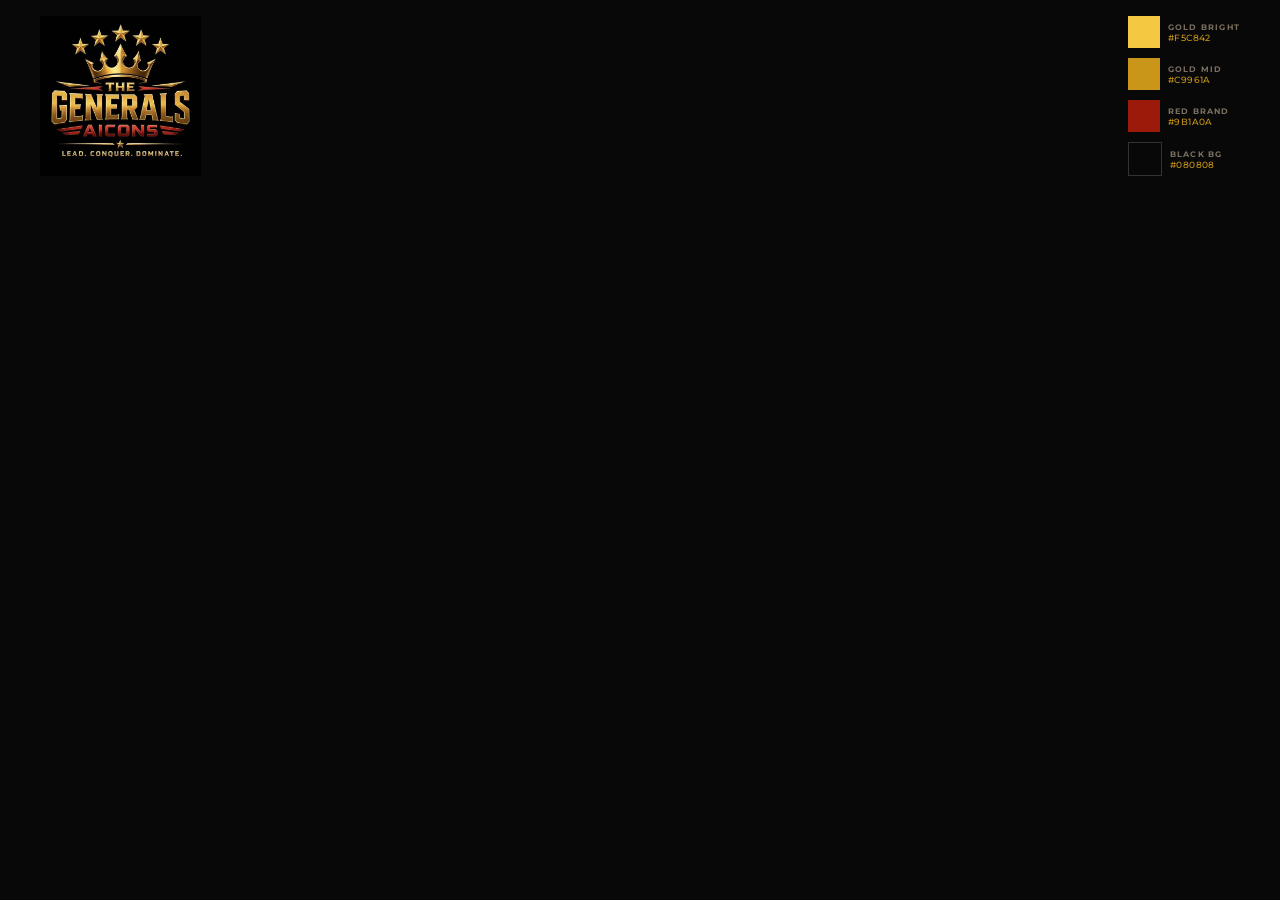
<file: guidelines/brand-logo.card.html>
<!-- @dsCard group="Brand" viewport="700x200" name="Logo" subtitle="Primary logo — dark background variant" -->
<!DOCTYPE html>
<html>
<head>
<meta charset="utf-8">
<link rel="stylesheet" href="../styles.css">
<style>
  body { margin:0; background:#080808; display:flex; align-items:center; justify-content:space-between; padding:16px 40px; font-family:'Montserrat',sans-serif; }
  img { height:160px; width:auto; object-fit:contain; }
  .info { display:flex; flex-direction:column; gap:10px; }
  .row { display:flex; gap:8px; align-items:center; }
  .dot { width:32px; height:32px; flex-shrink:0; }
  .lbl { font-size:8px; font-weight:700; letter-spacing:0.15em; text-transform:uppercase; color:#7A7060; }
  .val { font-size:9px; font-weight:500; color:#C9961A; letter-spacing:0.05em; }
</style>
</head>
<body>
  <img src="../assets/logo-dark.jpg" alt="The Generals AICONS logo" />
  <div class="info">
    <div class="row"><div class="dot" style="background:#F5C842"></div><div><div class="lbl">Gold Bright</div><div class="val">#F5C842</div></div></div>
    <div class="row"><div class="dot" style="background:#C9961A"></div><div><div class="lbl">Gold Mid</div><div class="val">#C9961A</div></div></div>
    <div class="row"><div class="dot" style="background:#9B1A0A"></div><div><div class="lbl">Red Brand</div><div class="val">#9B1A0A</div></div></div>
    <div class="row"><div class="dot" style="background:#080808;border:1px solid #333"></div><div><div class="lbl">Black BG</div><div class="val">#080808</div></div></div>
  </div>
</body>
</html>
</file>
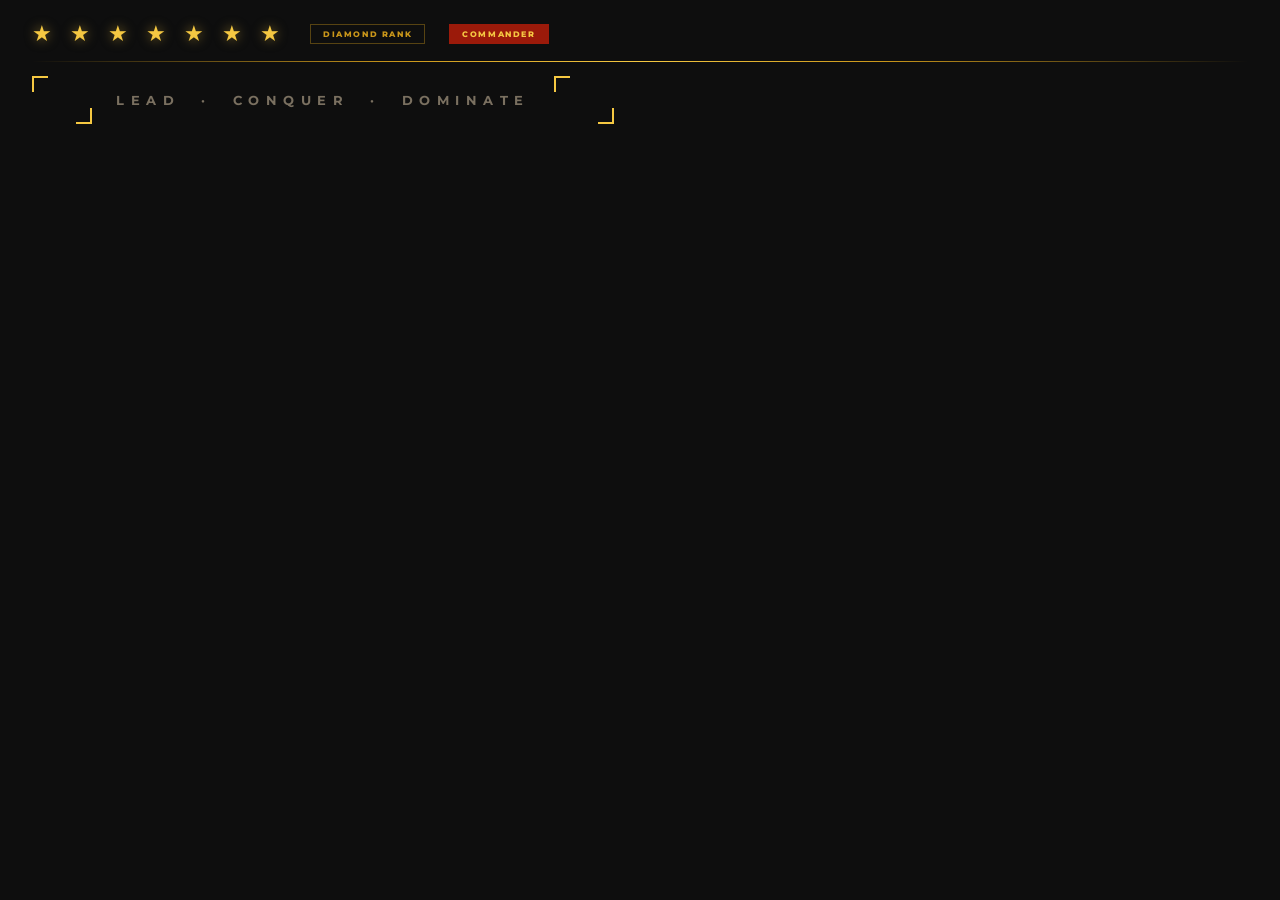
<file: guidelines/brand-motifs.card.html>
<!-- @dsCard group="Brand" viewport="700x160" name="Brand Motifs" subtitle="Stars, brackets, separators, tagline" -->
<!DOCTYPE html>
<html>
<head>
<meta charset="utf-8">
<link rel="stylesheet" href="../styles.css">
<link href="https://fonts.googleapis.com/css2?family=Montserrat:wght@700;900&display=swap" rel="stylesheet">
<style>
  body { margin:0; background:#0E0E0E; padding:20px 32px; font-family:'Montserrat',sans-serif; display:flex; flex-direction:column; gap:14px; justify-content:center; }
  .row { display:flex; align-items:center; gap:24px; }
  .tagline { font-size:13px; font-weight:700; letter-spacing:0.5em; text-transform:uppercase; color:#7A7060; }
  .stars { font-size:22px; color:#F5C842; letter-spacing:6px; filter:drop-shadow(0 0 6px rgba(245,200,66,0.5)); }
  .bracket { position:relative; width:60px; height:48px; }
  .bracket::before { content:''; position:absolute; top:0; left:0; width:14px; height:14px; border-top:2px solid #F5C842; border-left:2px solid #F5C842; }
  .bracket::after  { content:''; position:absolute; bottom:0; right:0; width:14px; height:14px; border-bottom:2px solid #F5C842; border-right:2px solid #F5C842; }
  .sep { flex:1; height:1px; background:linear-gradient(90deg,transparent,#C9961A 30%,#F5C842 50%,#C9961A 70%,transparent); }
  .pill { padding:4px 12px; border:1px solid rgba(197,148,26,0.4); font-size:8px; font-weight:800; letter-spacing:0.2em; text-transform:uppercase; color:#C9961A; }
</style>
</head>
<body>
  <div class="row">
    <div class="stars">★ ★ ★ ★ ★ ★ ★</div>
    <div class="pill">Diamond Rank</div>
    <div class="pill" style="background:#9B1A0A;border-color:#9B1A0A;color:#F5C842">Commander</div>
  </div>
  <div class="row">
    <div class="sep"></div>
  </div>
  <div class="row">
    <div class="bracket"></div>
    <div class="tagline">Lead &nbsp;·&nbsp; Conquer &nbsp;·&nbsp; Dominate</div>
    <div class="bracket"></div>
  </div>
</body>
</html>
</file>
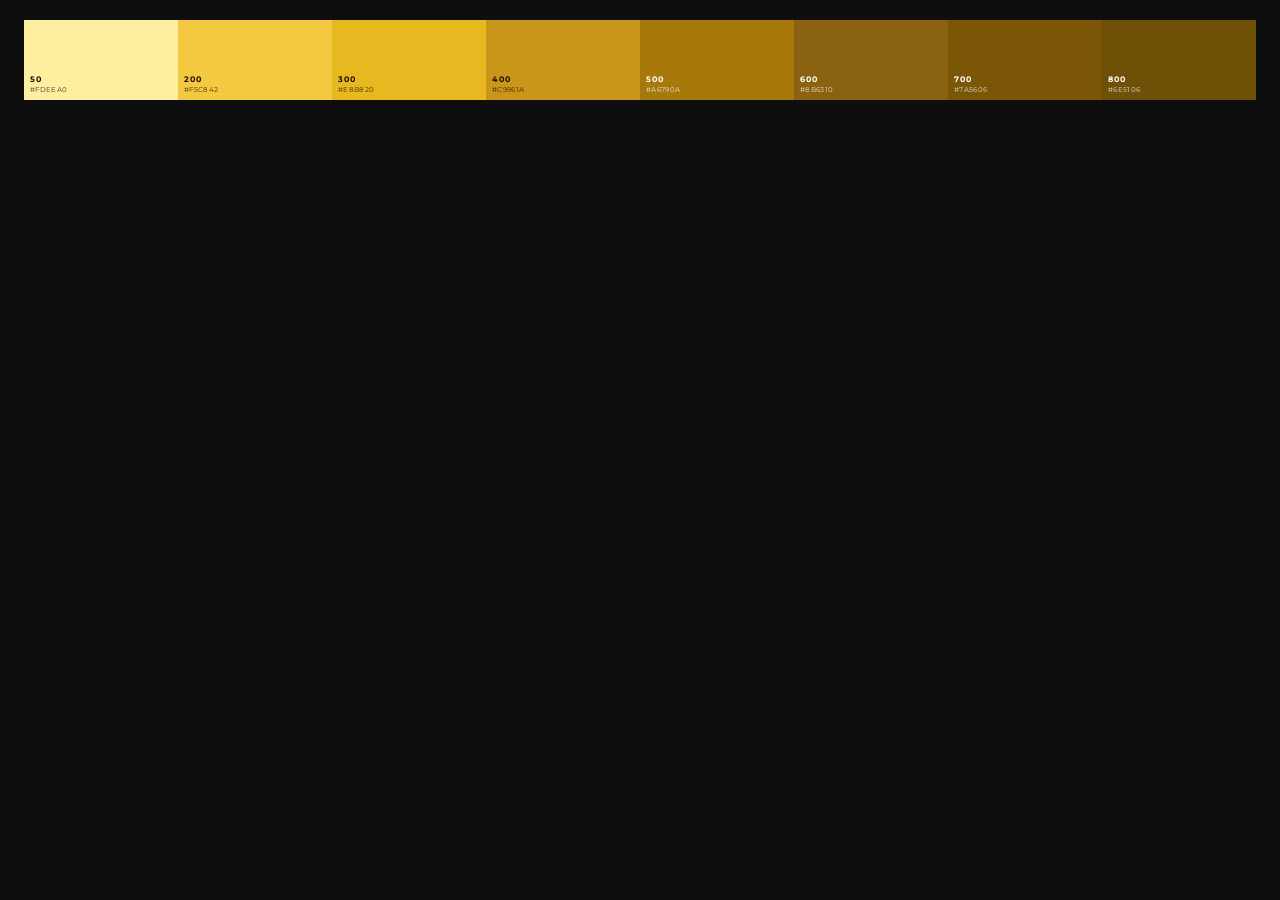
<file: guidelines/colors-gold.card.html>
<!-- @dsCard group="Colors" viewport="700x160" name="Gold Palette" subtitle="Brand gold — 8-stop scale from tint to deep" -->
<!DOCTYPE html>
<html>
<head>
<meta charset="utf-8">
<link rel="stylesheet" href="../styles.css">
<style>
  body { margin:0; background:#0E0E0E; display:flex; align-items:center; padding:20px 24px; font-family:'Montserrat',sans-serif; gap:0; }
  .swatches { display:flex; gap:0; flex:1; height:80px; overflow:hidden; }
  .sw { flex:1; display:flex; flex-direction:column; justify-content:flex-end; padding:0 0 6px 6px; min-width:0; }
  .sw-label { font-size:8px; font-weight:700; letter-spacing:0.1em; text-transform:uppercase; line-height:1.2; }
  .sw-val { font-size:7px; font-weight:500; opacity:0.6; letter-spacing:0.05em; }
</style>
</head>
<body>
  <div class="swatches">
    <div class="sw" style="background:#FDEEA0"><span class="sw-label" style="color:#1C1100">50</span><span class="sw-val" style="color:#1C1100">#FDEEA0</span></div>
    <div class="sw" style="background:#F5C842"><span class="sw-label" style="color:#1C1100">200</span><span class="sw-val" style="color:#1C1100">#F5C842</span></div>
    <div class="sw" style="background:#E8B820"><span class="sw-label" style="color:#1C1100">300</span><span class="sw-val" style="color:#1C1100">#E8B820</span></div>
    <div class="sw" style="background:#C9961A"><span class="sw-label" style="color:#1C1100">400</span><span class="sw-val" style="color:#1C1100">#C9961A</span></div>
    <div class="sw" style="background:#A6790A"><span class="sw-label" style="color:#FFF">500</span><span class="sw-val" style="color:#FFF">#A6790A</span></div>
    <div class="sw" style="background:#8B6310"><span class="sw-label" style="color:#FFF">600</span><span class="sw-val" style="color:#FFF">#8B6310</span></div>
    <div class="sw" style="background:#7A5606"><span class="sw-label" style="color:#FFF">700</span><span class="sw-val" style="color:#FFF">#7A5606</span></div>
    <div class="sw" style="background:#6E5106"><span class="sw-label" style="color:#FFF">800</span><span class="sw-val" style="color:#FFF">#6E5106</span></div>
  </div>
</body>
</html>
</file>
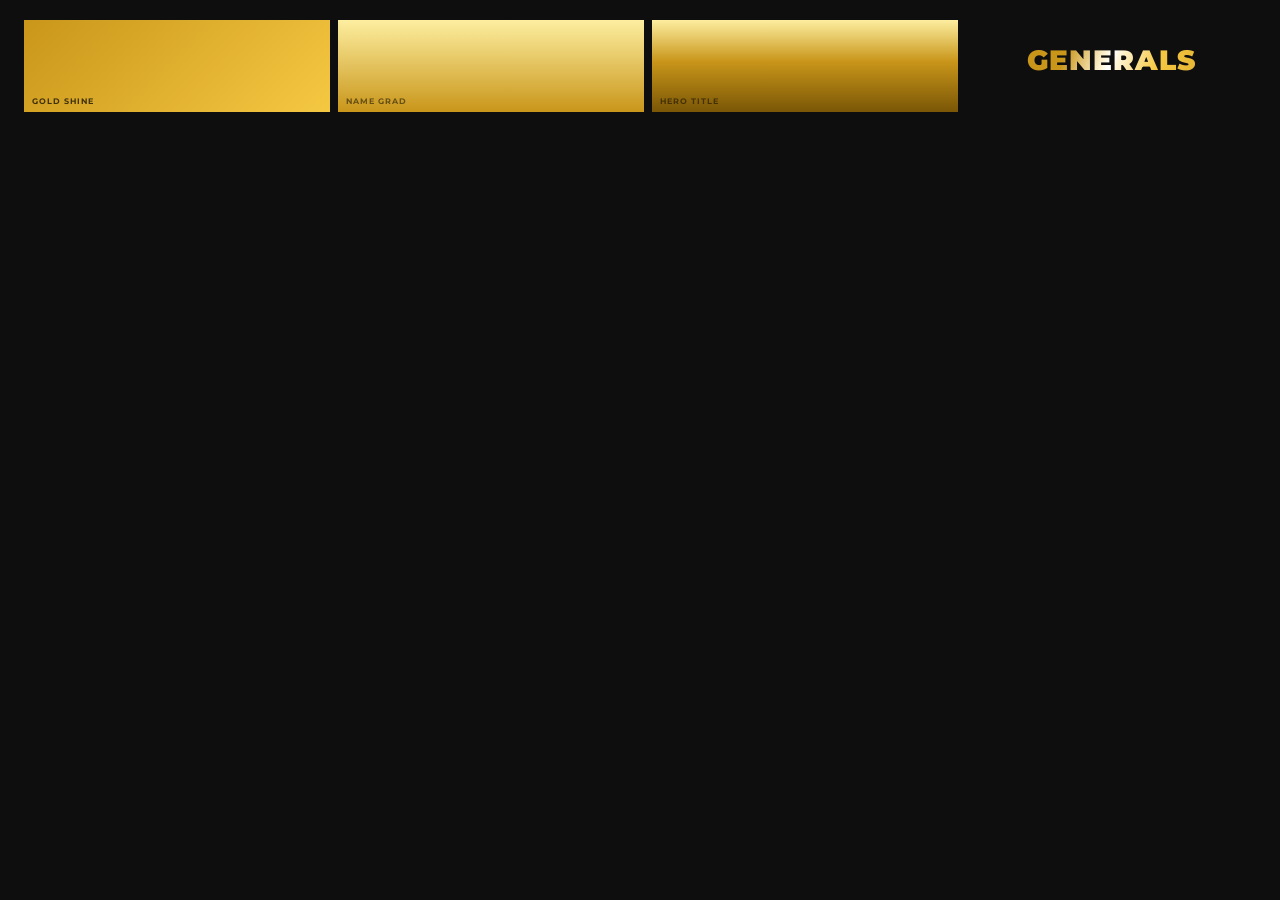
<file: guidelines/colors-gradients.card.html>
<!-- @dsCard group="Colors" viewport="700x160" name="Gold Gradients" subtitle="Named gradients used throughout the brand" -->
<!DOCTYPE html>
<html>
<head>
<meta charset="utf-8">
<link rel="stylesheet" href="../styles.css">
<style>
  body { margin:0; background:#0E0E0E; display:flex; gap:8px; padding:20px 24px; font-family:'Montserrat',sans-serif; align-items:stretch; }
  .grad { flex:1; height:80px; display:flex; align-items:flex-end; padding:6px 8px; }
  .grad-label { font-size:8px; font-weight:700; letter-spacing:0.12em; text-transform:uppercase; color:rgba(0,0,0,0.7); }
  .text-sample { height:80px; flex:1; display:flex; align-items:center; justify-content:center; font-size:28px; font-weight:900; letter-spacing:0.03em; text-transform:uppercase; }
</style>
</head>
<body>
  <div class="grad" style="background:linear-gradient(135deg,#C9961A,#F5C842)"><span class="grad-label">Gold Shine</span></div>
  <div class="grad" style="background:linear-gradient(180deg,#FDEEA0 0%,#C9961A 100%)"><span class="grad-label" style="color:rgba(0,0,0,0.5)">Name Grad</span></div>
  <div class="grad" style="background:linear-gradient(180deg,#FDEEA0 0%,#C9961A 45%,#7A5606 100%)"><span class="grad-label" style="color:rgba(0,0,0,0.5)">Hero Title</span></div>
  <div class="text-sample" style="background:linear-gradient(110deg,#C9961A 0%,#C9961A 35%,#FFF6DA 48%,#FFF 50%,#FFF6DA 52%,#F5C842 65%,#C9961A 100%);-webkit-background-clip:text;-webkit-text-fill-color:transparent;background-clip:text;">GENERALS</div>
</body>
</html>
</file>
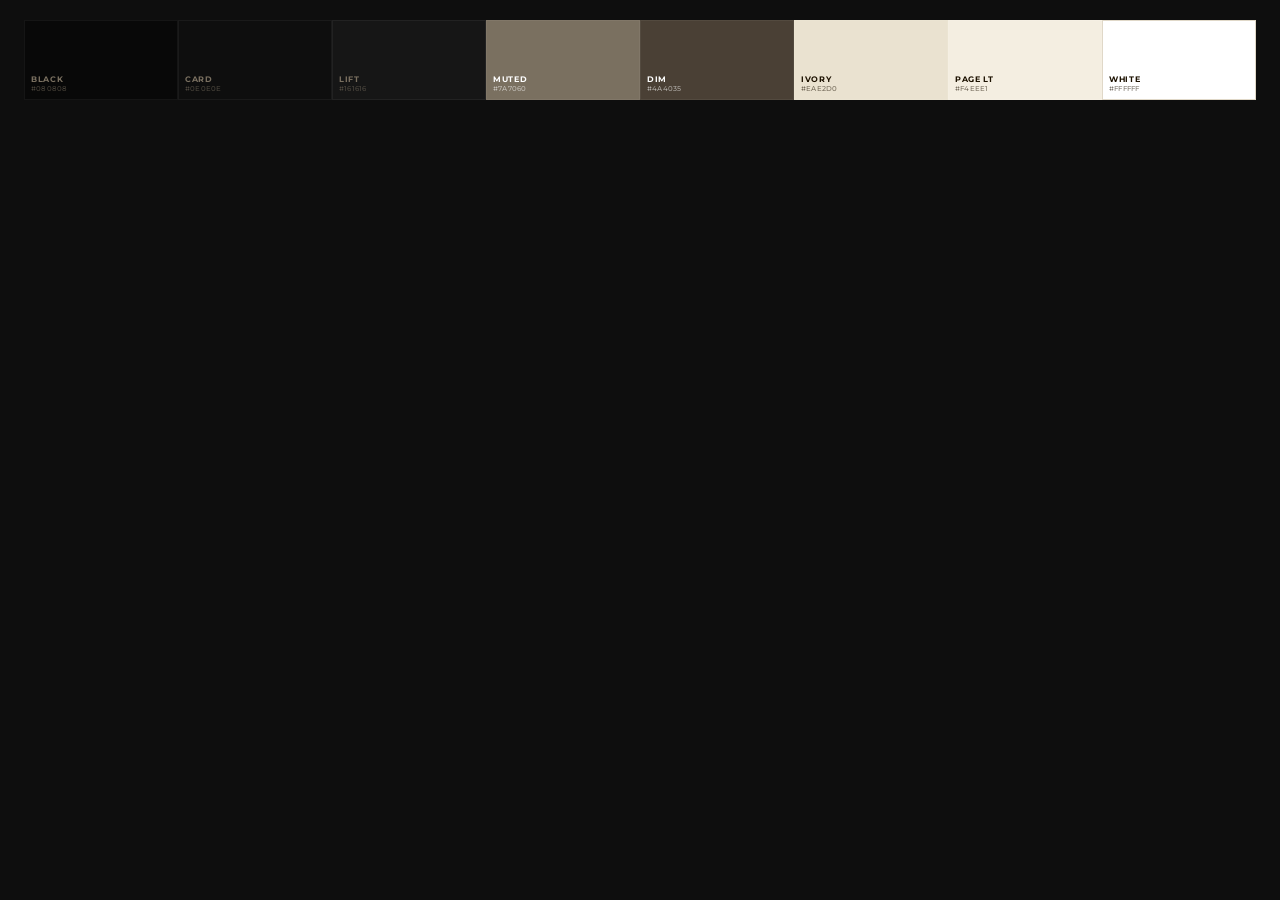
<file: guidelines/colors-neutral.card.html>
<!-- @dsCard group="Colors" viewport="700x160" name="Neutral Palette" subtitle="Dark mode blacks to light mode ivory" -->
<!DOCTYPE html>
<html>
<head>
<meta charset="utf-8">
<link rel="stylesheet" href="../styles.css">
<style>
  body { margin:0; background:#0E0E0E; display:flex; align-items:center; padding:20px 24px; font-family:'Montserrat',sans-serif; }
  .swatches { display:flex; gap:0; flex:1; height:80px; }
  .sw { flex:1; display:flex; flex-direction:column; justify-content:flex-end; padding:0 0 6px 6px; min-width:0; border:1px solid rgba(255,255,255,0.05); }
  .sw-label { font-size:8px; font-weight:700; letter-spacing:0.08em; text-transform:uppercase; line-height:1.3; }
  .sw-val { font-size:7px; font-weight:500; opacity:0.55; letter-spacing:0.03em; }
</style>
</head>
<body>
  <div class="swatches">
    <div class="sw" style="background:#080808"><span class="sw-label" style="color:#7A7060">Black</span><span class="sw-val" style="color:#7A7060">#080808</span></div>
    <div class="sw" style="background:#0E0E0E"><span class="sw-label" style="color:#7A7060">Card</span><span class="sw-val" style="color:#7A7060">#0E0E0E</span></div>
    <div class="sw" style="background:#161616"><span class="sw-label" style="color:#7A7060">Lift</span><span class="sw-val" style="color:#7A7060">#161616</span></div>
    <div class="sw" style="background:#7A7060"><span class="sw-label" style="color:#FFF">Muted</span><span class="sw-val" style="color:#FFF">#7A7060</span></div>
    <div class="sw" style="background:#4A4035"><span class="sw-label" style="color:#FFF">Dim</span><span class="sw-val" style="color:#FFF">#4A4035</span></div>
    <div class="sw" style="background:#EAE2D0"><span class="sw-label" style="color:#1C1100">Ivory</span><span class="sw-val" style="color:#1C1100">#EAE2D0</span></div>
    <div class="sw" style="background:#F4EEE1"><span class="sw-label" style="color:#1C1100">Page Lt</span><span class="sw-val" style="color:#1C1100">#F4EEE1</span></div>
    <div class="sw" style="background:#FFFFFF; border:1px solid #E0D8C8"><span class="sw-label" style="color:#1C1100">White</span><span class="sw-val" style="color:#1C1100">#FFFFFF</span></div>
  </div>
</body>
</html>
</file>
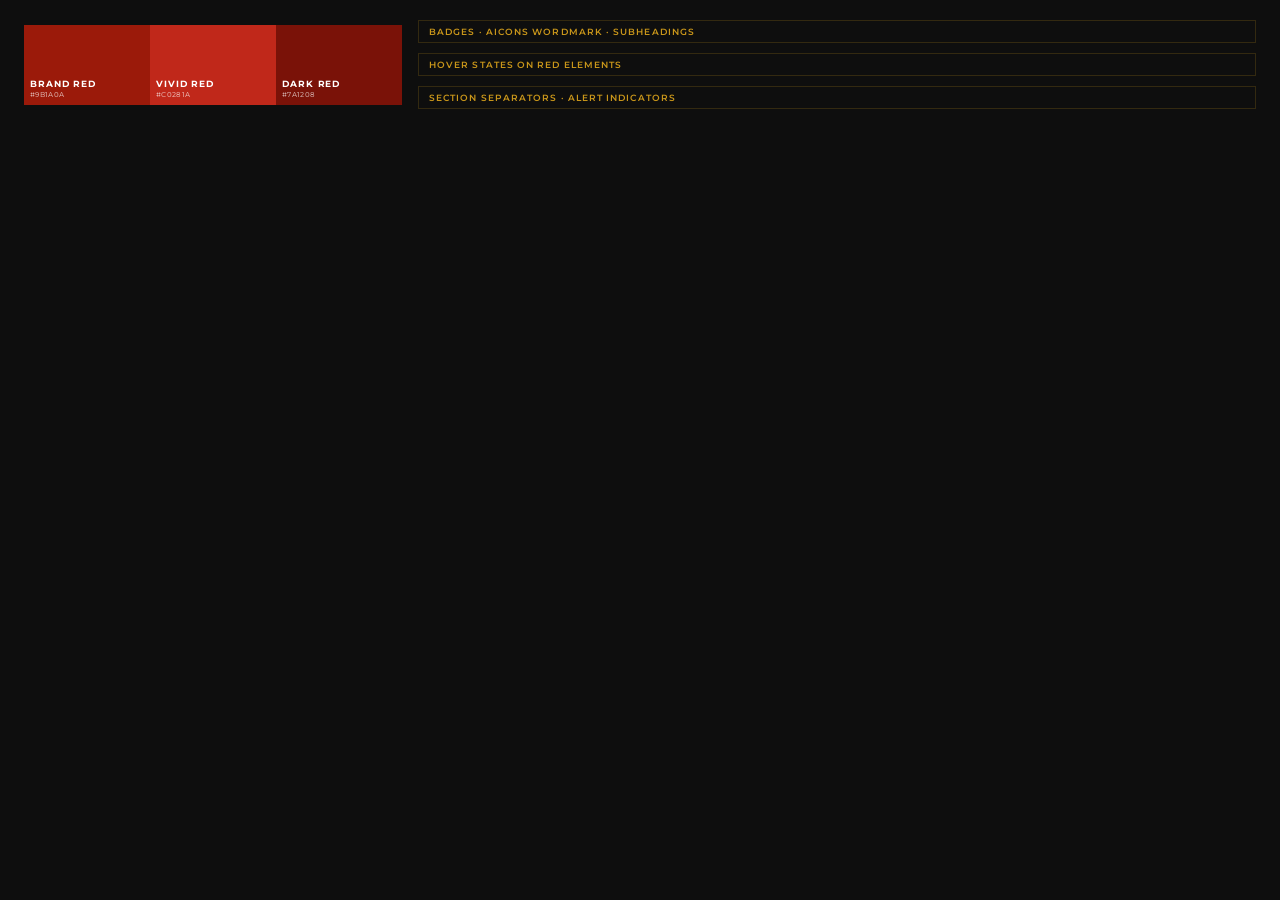
<file: guidelines/colors-red.card.html>
<!-- @dsCard group="Colors" viewport="700x160" name="Red Palette" subtitle="Brand red — crimson to vivid" -->
<!DOCTYPE html>
<html>
<head>
<meta charset="utf-8">
<link rel="stylesheet" href="../styles.css">
<style>
  body { margin:0; background:#0E0E0E; display:flex; align-items:center; padding:20px 24px; font-family:'Montserrat',sans-serif; gap:16px; }
  .swatches { display:flex; gap:0; height:80px; }
  .sw { width:120px; display:flex; flex-direction:column; justify-content:flex-end; padding:0 0 6px 6px; }
  .sw-label { font-size:9px; font-weight:700; letter-spacing:0.1em; text-transform:uppercase; color:#FFF; line-height:1.3; }
  .sw-val { font-size:7px; font-weight:500; color:rgba(255,255,255,0.6); letter-spacing:0.05em; }
  .meta { flex:1; display:flex; flex-direction:column; gap:10px; justify-content:center; }
  .usage { font-size:9px; font-weight:600; letter-spacing:0.12em; text-transform:uppercase; padding:5px 10px; border:1px solid rgba(197,148,26,0.2); color:#C9961A; }
</style>
</head>
<body>
  <div class="swatches">
    <div class="sw" style="background:#9B1A0A"><span class="sw-label">Brand Red</span><span class="sw-val">#9B1A0A</span></div>
    <div class="sw" style="background:#C0281A"><span class="sw-label">Vivid Red</span><span class="sw-val">#C0281A</span></div>
    <div class="sw" style="background:#7A1208"><span class="sw-label">Dark Red</span><span class="sw-val">#7A1208</span></div>
  </div>
  <div class="meta">
    <div class="usage">Badges · AICONS Wordmark · Subheadings</div>
    <div class="usage">Hover states on red elements</div>
    <div class="usage">Section separators · Alert indicators</div>
  </div>
</body>
</html>
</file>
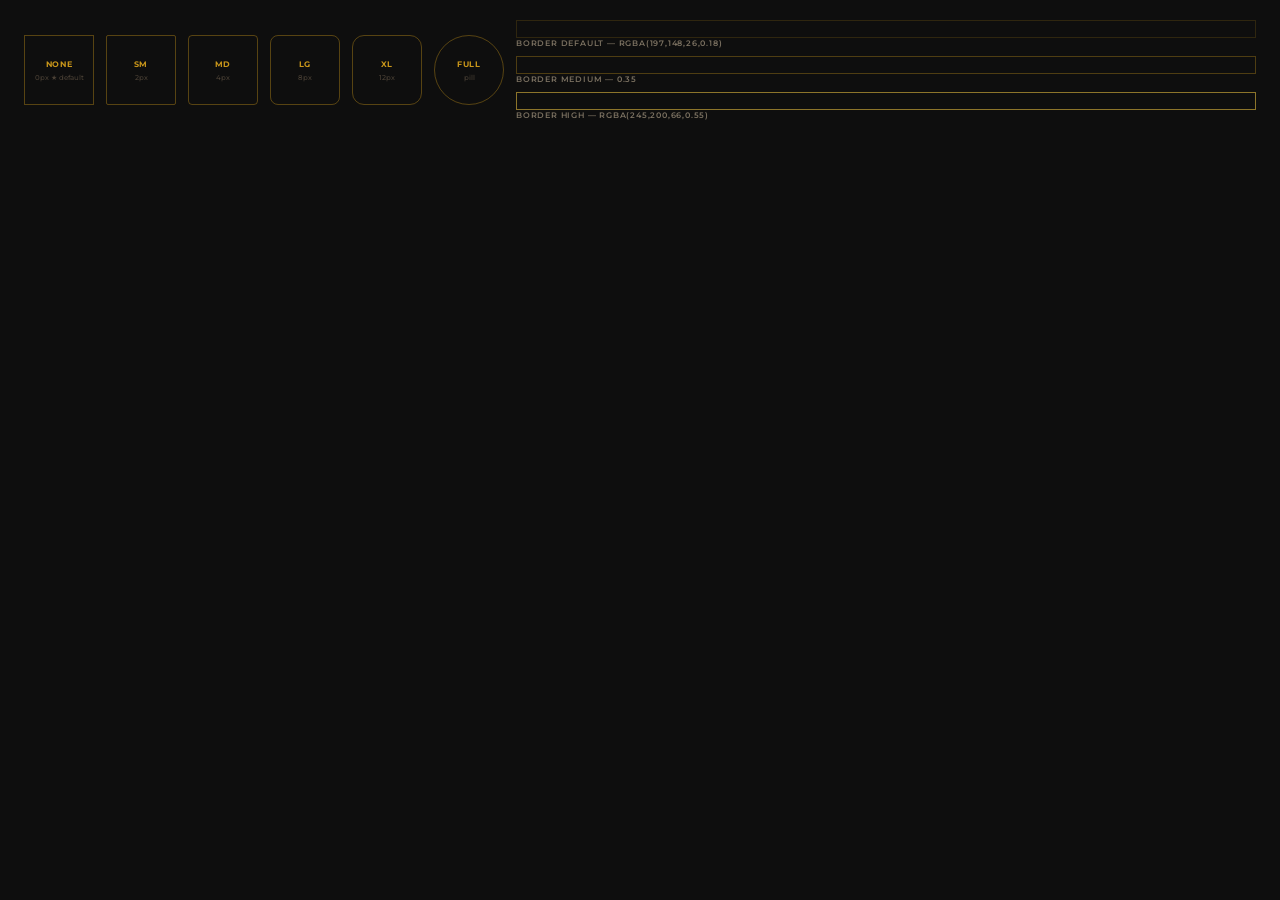
<file: guidelines/radii.card.html>
<!-- @dsCard group="Spacing" viewport="700x160" name="Borders & Radii" subtitle="Sharp corners brand default + radii scale" -->
<!DOCTYPE html>
<html>
<head>
<meta charset="utf-8">
<link rel="stylesheet" href="../styles.css">
<style>
  body { margin:0; background:#0E0E0E; padding:20px 24px; font-family:'Montserrat',sans-serif; display:flex; gap:12px; align-items:center; }
  .box { width:68px; height:68px; border:1px solid rgba(197,148,26,0.4); display:flex; flex-direction:column; align-items:center; justify-content:center; gap:4px; flex-shrink:0; }
  .r-label { font-size:8px; font-weight:700; color:#C9961A; letter-spacing:0.08em; text-transform:uppercase; }
  .r-val { font-size:7px; color:#4A4035; font-weight:500; }
  .border-demo { flex:1; display:flex; flex-direction:column; gap:8px; justify-content:center; }
  .bd { height:16px; }
  .bd-label { font-size:8px; font-weight:600; color:#7A7060; letter-spacing:0.1em; text-transform:uppercase; }
</style>
</head>
<body>
  <div class="box" style="border-radius:0"><div class="r-label">None</div><div class="r-val">0px ★ default</div></div>
  <div class="box" style="border-radius:2px"><div class="r-label">SM</div><div class="r-val">2px</div></div>
  <div class="box" style="border-radius:4px"><div class="r-label">MD</div><div class="r-val">4px</div></div>
  <div class="box" style="border-radius:8px"><div class="r-label">LG</div><div class="r-val">8px</div></div>
  <div class="box" style="border-radius:12px"><div class="r-label">XL</div><div class="r-val">12px</div></div>
  <div class="box" style="border-radius:9999px"><div class="r-label">Full</div><div class="r-val">pill</div></div>
  <div class="border-demo">
    <div><div class="bd" style="border:1px solid rgba(197,148,26,0.18)"></div><div class="bd-label">Border default — rgba(197,148,26,0.18)</div></div>
    <div><div class="bd" style="border:1px solid rgba(197,148,26,0.35)"></div><div class="bd-label">Border medium — 0.35</div></div>
    <div><div class="bd" style="border:1px solid rgba(245,200,66,0.55)"></div><div class="bd-label">Border high — rgba(245,200,66,0.55)</div></div>
  </div>
</body>
</html>
</file>
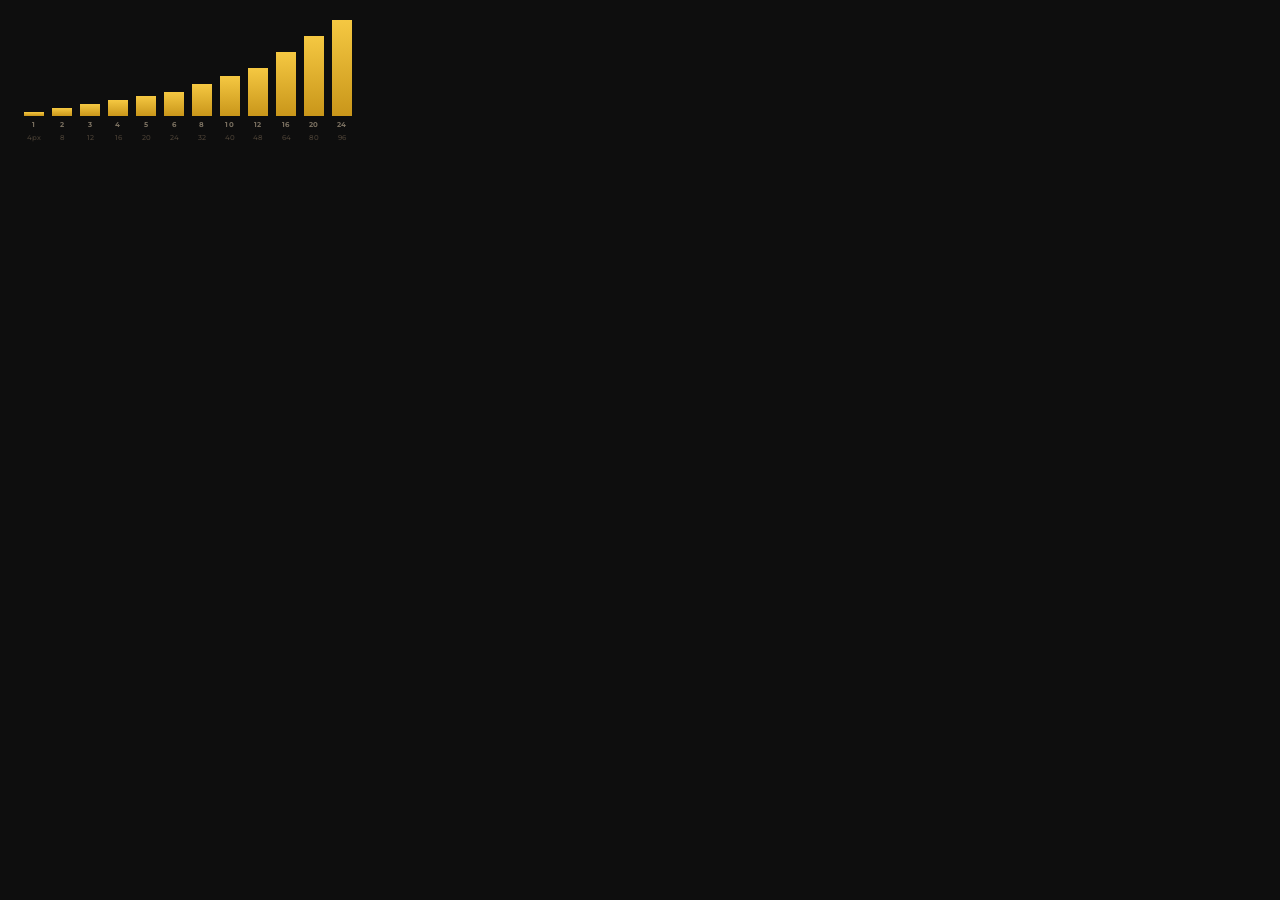
<file: guidelines/spacing.card.html>
<!-- @dsCard group="Spacing" viewport="700x170" name="Spacing Scale" subtitle="4px base grid — space-1 through space-16" -->
<!DOCTYPE html>
<html>
<head>
<meta charset="utf-8">
<link rel="stylesheet" href="../styles.css">
<style>
  body { margin:0; background:#0E0E0E; padding:20px 24px; font-family:'Montserrat',sans-serif; display:flex; align-items:flex-end; gap:8px; }
  .sp { display:flex; flex-direction:column; align-items:center; gap:4px; }
  .bar { background:linear-gradient(to top, #C9961A, #F5C842); width:20px; }
  .lbl { font-size:7px; font-weight:700; color:#7A7060; letter-spacing:0.1em; text-transform:uppercase; }
  .val { font-size:7px; font-weight:500; color:#4A4035; }
</style>
</head>
<body>
  <div class="sp"><div class="bar" style="height:4px"></div><div class="lbl">1</div><div class="val">4px</div></div>
  <div class="sp"><div class="bar" style="height:8px"></div><div class="lbl">2</div><div class="val">8</div></div>
  <div class="sp"><div class="bar" style="height:12px"></div><div class="lbl">3</div><div class="val">12</div></div>
  <div class="sp"><div class="bar" style="height:16px"></div><div class="lbl">4</div><div class="val">16</div></div>
  <div class="sp"><div class="bar" style="height:20px"></div><div class="lbl">5</div><div class="val">20</div></div>
  <div class="sp"><div class="bar" style="height:24px"></div><div class="lbl">6</div><div class="val">24</div></div>
  <div class="sp"><div class="bar" style="height:32px"></div><div class="lbl">8</div><div class="val">32</div></div>
  <div class="sp"><div class="bar" style="height:40px"></div><div class="lbl">10</div><div class="val">40</div></div>
  <div class="sp"><div class="bar" style="height:48px"></div><div class="lbl">12</div><div class="val">48</div></div>
  <div class="sp"><div class="bar" style="height:64px"></div><div class="lbl">16</div><div class="val">64</div></div>
  <div class="sp"><div class="bar" style="height:80px"></div><div class="lbl">20</div><div class="val">80</div></div>
  <div class="sp"><div class="bar" style="height:96px"></div><div class="lbl">24</div><div class="val">96</div></div>
</body>
</html>
</file>
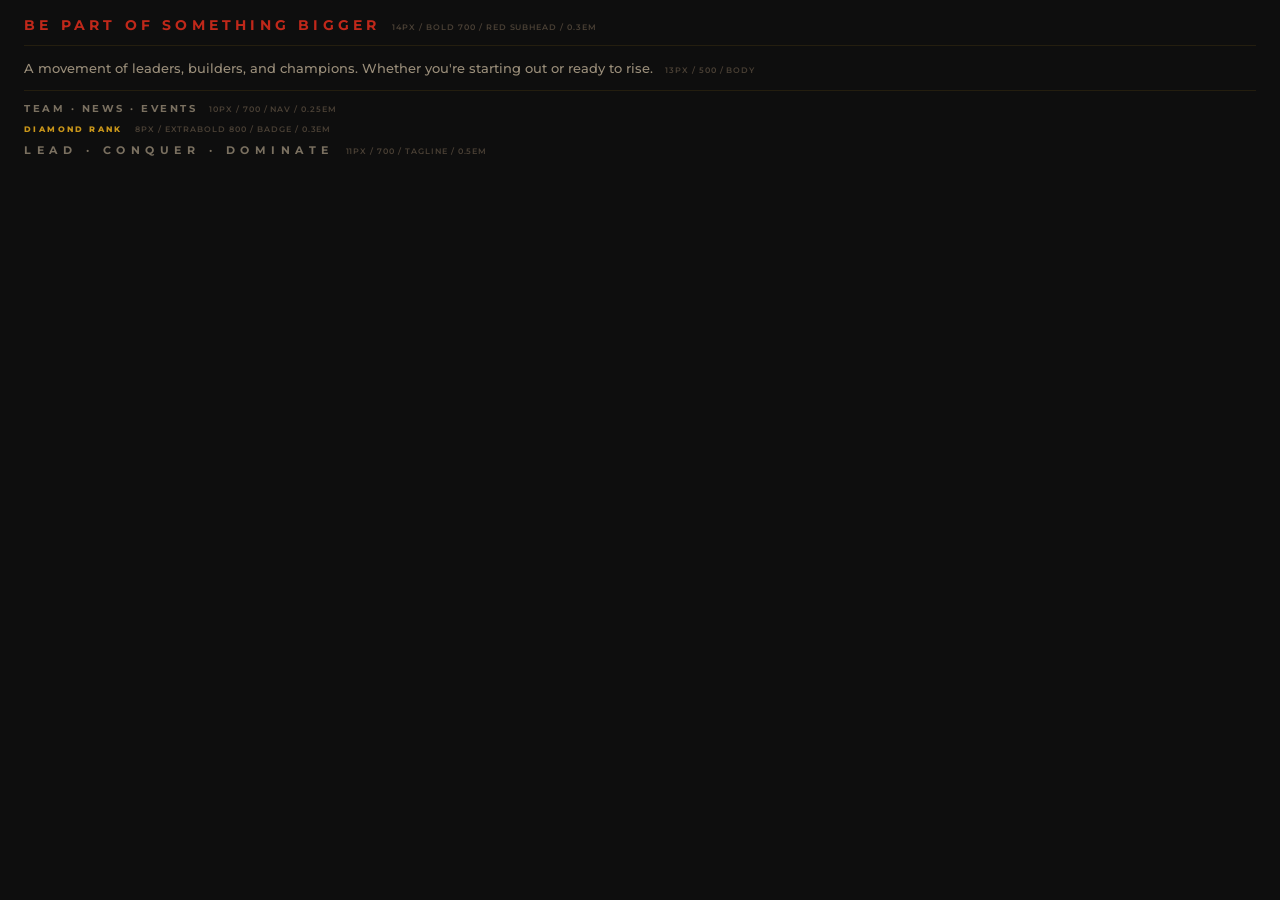
<file: guidelines/type-body.card.html>
<!-- @dsCard group="Type" viewport="700x200" name="Body & UI Type" subtitle="Body copy, labels, captions, and nav" -->
<!DOCTYPE html>
<html>
<head>
<meta charset="utf-8">
<link rel="stylesheet" href="../styles.css">
<link href="https://fonts.googleapis.com/css2?family=Montserrat:wght@400;500;600;700;800;900&display=swap" rel="stylesheet">
<style>
  body { margin:0; background:#0E0E0E; padding:16px 24px; font-family:'Montserrat',sans-serif; display:flex; flex-direction:column; gap:9px; }
  .row { display:flex; align-items:baseline; gap:12px; }
  .sample { color:#FFF; }
  .meta { font-size:8px; color:#4A4035; font-weight:600; letter-spacing:0.12em; text-transform:uppercase; white-space:nowrap; }
  .div { height:1px; background:rgba(197,148,26,0.12); margin:2px 0; }
</style>
</head>
<body>
  <div class="row"><div class="sample" style="font-size:14px;font-weight:700;letter-spacing:0.3em;text-transform:uppercase;color:#C0281A">Be Part of Something Bigger</div><div class="meta">14px / Bold 700 / red subhead / 0.3em</div></div>
  <div class="div"></div>
  <div class="row"><div class="sample" style="font-size:13px;font-weight:500;line-height:1.7;color:#9A8E7A">A movement of leaders, builders, and champions. Whether you're starting out or ready to rise.</div><div class="meta">13px / 500 / body</div></div>
  <div class="div"></div>
  <div class="row"><div class="sample" style="font-size:10px;font-weight:700;letter-spacing:0.25em;text-transform:uppercase;color:#7A7060">Team · News · Events</div><div class="meta">10px / 700 / nav / 0.25em</div></div>
  <div class="row"><div class="sample" style="font-size:8px;font-weight:800;letter-spacing:0.3em;text-transform:uppercase;color:#C9961A">Diamond Rank</div><div class="meta">8px / ExtraBold 800 / badge / 0.3em</div></div>
  <div class="row"><div class="sample" style="font-size:11px;font-weight:700;letter-spacing:0.5em;text-transform:uppercase;color:#7A7060">Lead · Conquer · Dominate</div><div class="meta">11px / 700 / tagline / 0.5em</div></div>
</body>
</html>
</file>
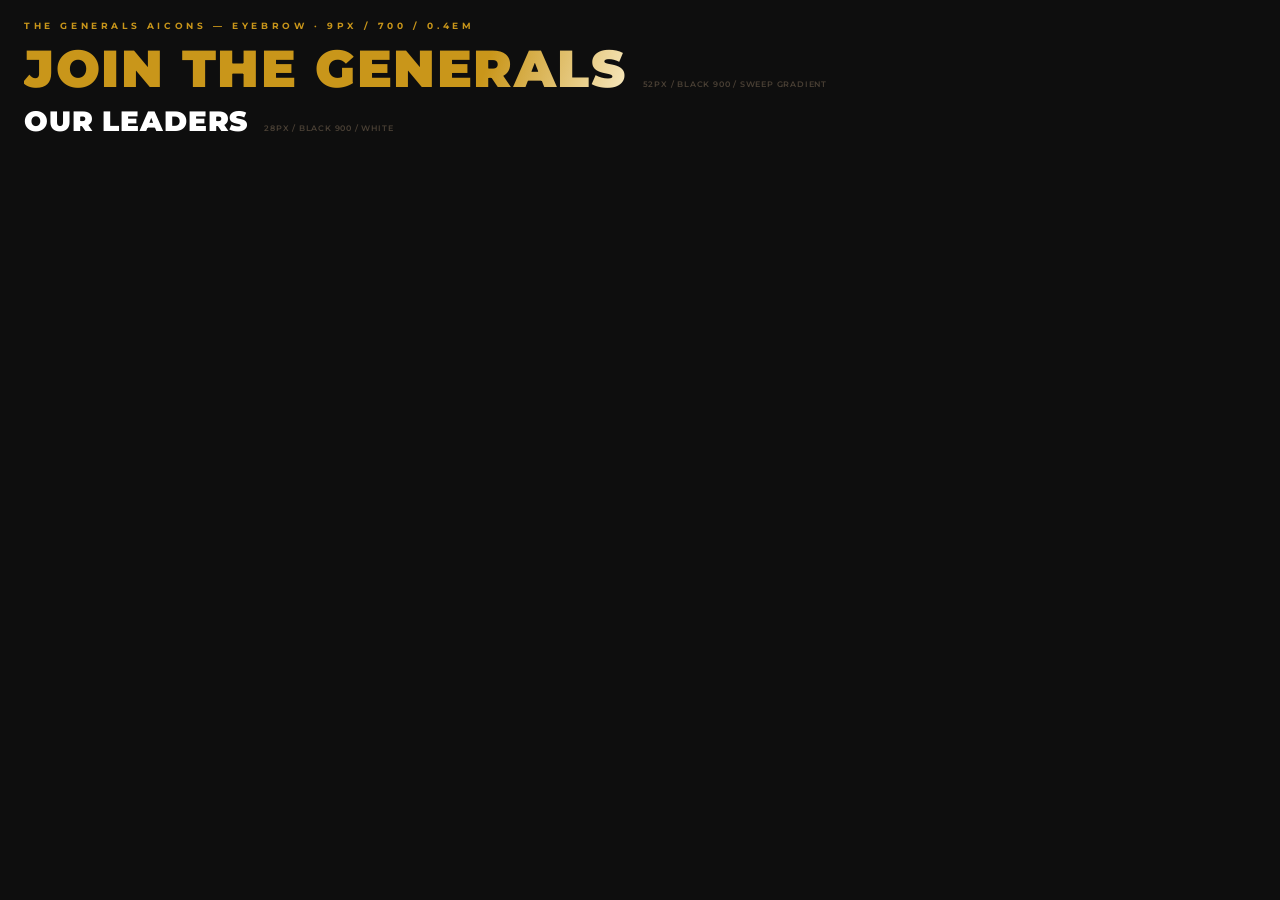
<file: guidelines/type-display.card.html>
<!-- @dsCard group="Type" viewport="700x180" name="Display Type" subtitle="Hero and section heading styles" -->
<!DOCTYPE html>
<html>
<head>
<meta charset="utf-8">
<link rel="stylesheet" href="../styles.css">
<link href="https://fonts.googleapis.com/css2?family=Montserrat:wght@700;900&family=Oswald:wght@700&display=swap" rel="stylesheet">
<style>
  body { margin:0; background:#0E0E0E; padding:20px 24px; font-family:'Montserrat',sans-serif; display:flex; flex-direction:column; gap:12px; }
  .hero { font-size:52px; font-weight:900; text-transform:uppercase; letter-spacing:0.03em; line-height:1; background:linear-gradient(110deg,#C9961A 0%,#C9961A 35%,#FFF6DA 48%,#FFF 50%,#FFF6DA 52%,#F5C842 65%,#C9961A 100%);background-size:220% 100%;-webkit-background-clip:text;-webkit-text-fill-color:transparent;background-clip:text; }
  .section { font-size:28px; font-weight:900; text-transform:uppercase; letter-spacing:0.03em; line-height:1; color:#FFF; }
  .eyebrow { font-size:9px; font-weight:700; letter-spacing:0.4em; text-transform:uppercase; color:#C9961A; }
  .row { display:flex; align-items:baseline; gap:16px; }
  .meta { font-size:8px; color:#4A4035; font-weight:600; letter-spacing:0.1em; text-transform:uppercase; white-space:nowrap; }
</style>
</head>
<body>
  <div class="eyebrow">The Generals AICONS — Eyebrow · 9px / 700 / 0.4em</div>
  <div class="row">
    <div class="hero">Join the Generals</div>
    <div class="meta">52px / Black 900 / sweep gradient</div>
  </div>
  <div class="row">
    <div class="section">Our Leaders</div>
    <div class="meta">28px / Black 900 / white</div>
  </div>
</body>
</html>
</file>
<file: styles.css>
/* ══ THE GENERALS AICONS — DESIGN SYSTEM ROOT STYLESHEET ════════════════
   This file is the single entry point for all design tokens and base styles.
   Import this file in any project to access the full design system.
   All rules are via @import — no inline declarations here.
══════════════════════════════════════════════════════════════════════════ */

@import url('./tokens/colors.css');
@import url('./tokens/typography.css');
@import url('./tokens/spacing.css');
</file>
